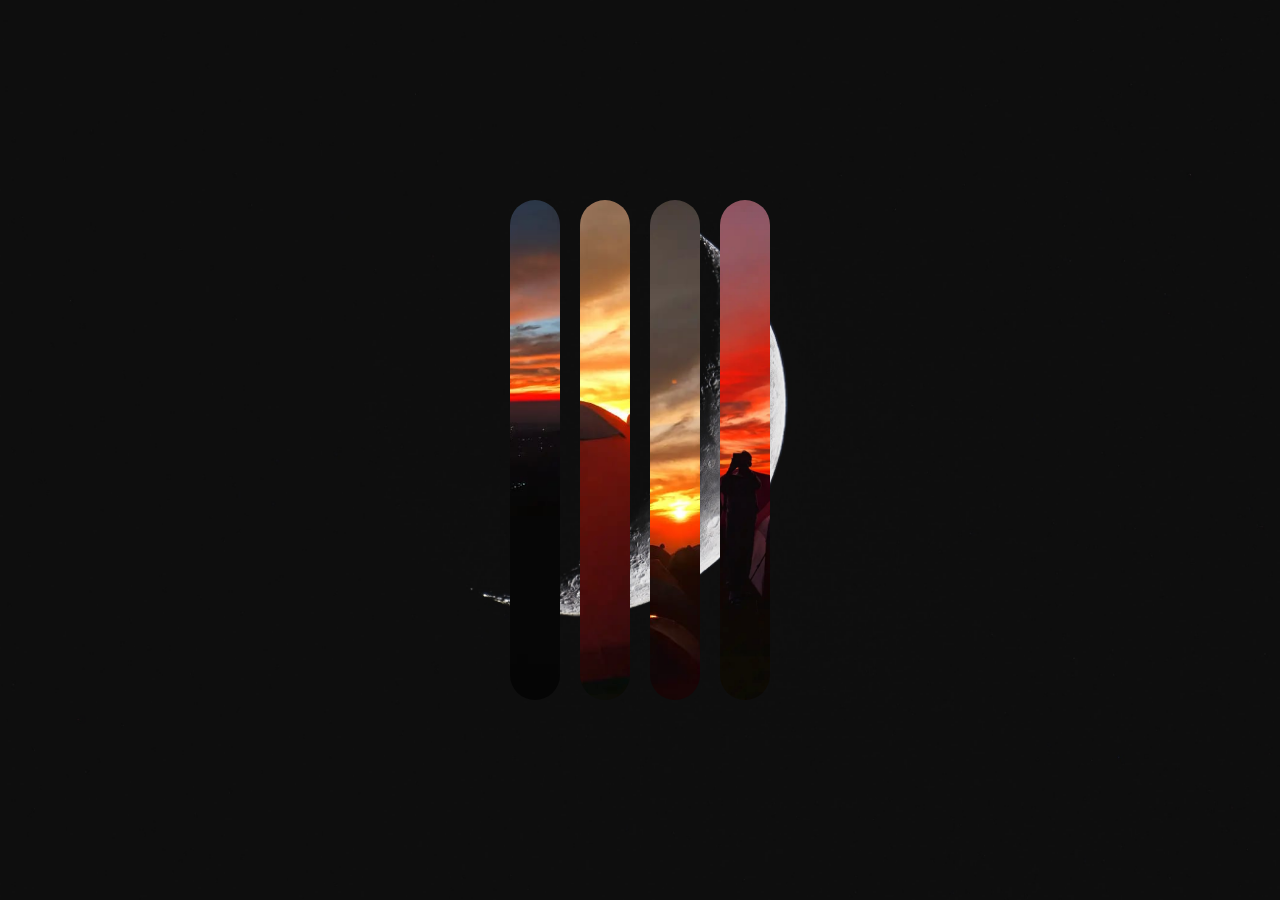
<file: gallery.html>
<!DOCTYPE html>
<html>
  <head>
    <meta name="viewport" content="width=device-width, initial-scale=1.0" />
    <title>My Gallery</title>
    <link rel="stylesheet" href="gallery.css" />
  </head>
  <body>
    <div class="container">
      <div class="gallery">
        <div class="img-box"><h3>1</h3></div>
        <div class="img-box"><h3>2</h3></div>
        <div class="img-box"><h3>3</h3></div>
        <div class="img-box"><h3>4</h3></div>
      </div>
    </div>
  </body>
</html>
</file>
<file: gallery.css>
* {
  margin: 0;
  padding: 0;
  box-sizing: border-box;
  font-family: "poppins", Verdana, Geneva, Tahoma, sans-serif;
}

.container {
  width: 100%;
  height: 100vh;
  background: #f2e9ff;
  display: flex;
  align-items: center;
  justify-content: center;
  background-image: url(image/galaxy-2.jpg);
  background-position: center;
  background-size: cover;
}

.gallery {
  display: flex;
  align-items: center;
  justify-content: center;
}

.img-box {
  width: 50px;
  height: 500px;
  margin: 10px;
  border-radius: 50px;
  background: url(image/andong-1.jpeg);
  background-size: cover;
  background-position: center;
  position: relative;
  transition: width 0.5s;
}

.img-box:nth-child(2) {
  background: url(image/andong-2.jpeg);
  background-size: cover;
  background-position: center;
}

.img-box:nth-child(3) {
  background: url(image/andong-3.jpeg);
  background-size: cover;
  background-position: center;
}

.img-box:nth-child(4) {
  background: url(image/andong-4.jpeg);
  background-size: cover;
  background-position: center;
}

.img-box h3 {
  color: rgb(255, 247, 247);
  position: absolute;
  bottom: 0;
  left: 30px;
  opacity: 0;
  transition: bottom 0.5s,opacity 0.5s;
}

.img-box:hover {
  width: 300px;
  cursor: pointer;
}

.img-box:hover {
    opacity: 1;
    bottom 25px;
}
</file>
